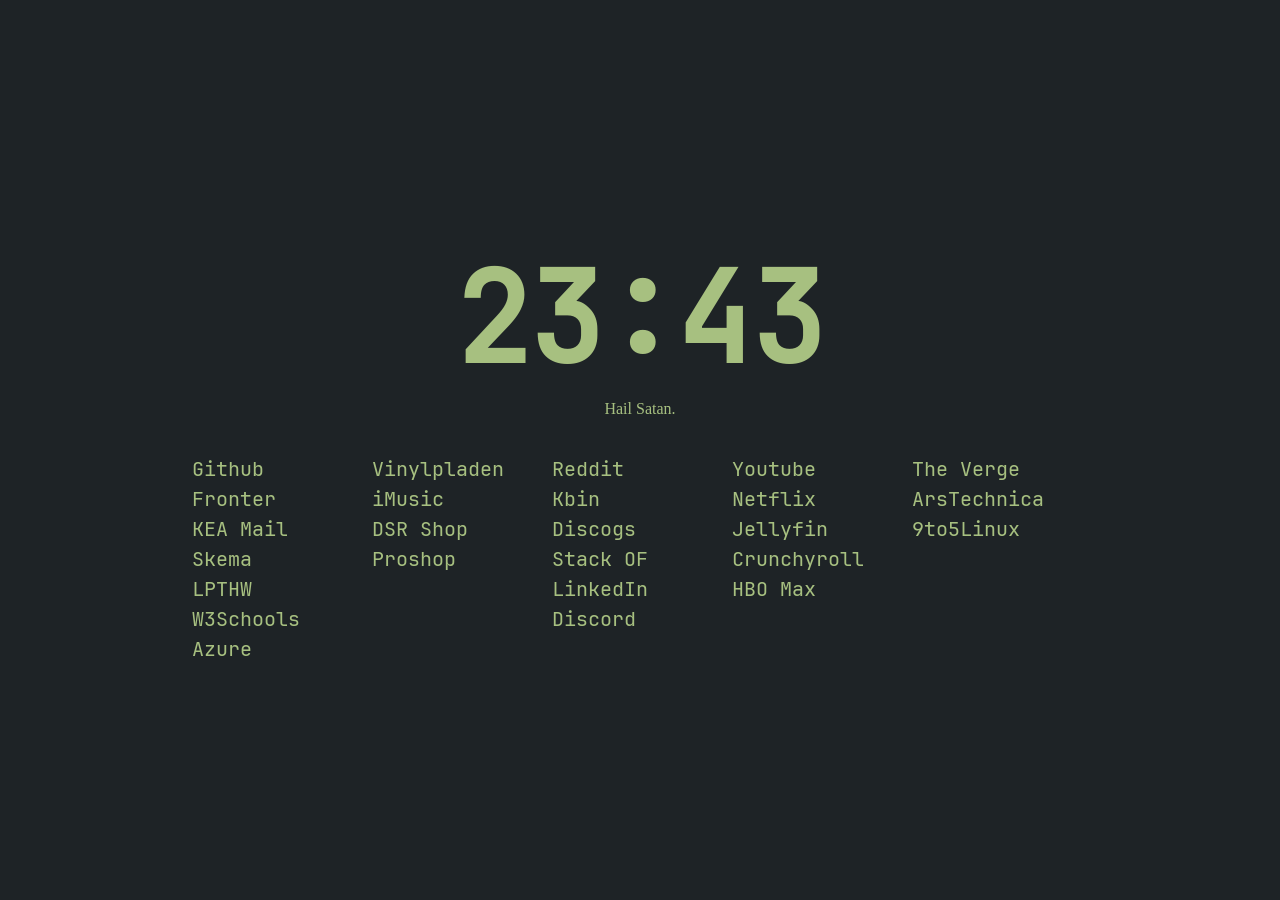
<file: index.html>
<!DOCTYPE html>
<html>
    <head>
        <meta charset="UTF-8">
        <meta name="viewport" content="width=device-width, initial-scale=1.0">
        <title>startpage</title>
        <link rel="stylesheet" type="text/css" href="style.css">
        <script src="time.js"></script>
    </head>

    <body onload="realtimeClock()">
        <div class="time">
            <div id="clock"></div>
        </div>

        <div class="title">Hail Satan.</div>
        <br>
        <br>
        
        <div class="bookmark">
            <div class="category">
                <div class="bookmarks">
                    <li><a href="https://github.com">Github</a></li>
                    <li><a href="https://kea-fronter.itslearning.com">Fronter</a></li>
                    <li><a href="https://outlook.office365.com/mail/">KEA Mail</a></li>
                    <li><a href="https://cloud.timeedit.net/kea/web/stud/ri1f7X4Q6QZZYYQv5Q007130y7Y7.html">Skema</a></li>
                    <li><a href="https://learncodethehardway.com/client/">LPTHW</a></li>
                    <li><a href="https://w3schools.com">W3Schools</a></li>
                    <li><a href="https://portal.azure.com/#home">Azure</a></li>
            </div>
                </div>
            
            <div class="category">
                <div class="bookmarks">
                    <li><a href="https://vinylpladen.dk">Vinylpladen</a></li>
                    <li><a href="https://imusic.dk">iMusic</a></li>
                    <li><a href="https://darknessshallrise.de/dsr-shop/?v=dd65ef9a5579">DSR Shop</a></li>
                    <li><a href="https://proshop.dk">Proshop</a></li>
                </div>
            </div>

            <div class="category">
                <div class="bookmarks">
                    <li><a href="https://reddit.com">Reddit</a></li>
                    <li><a href="https://kbin.social/*/sub/active">Kbin</a></li>
                    <li><a href="https://discogs.com">Discogs</a></li>
                    <li><a href="https://stackoverflow.com">Stack OF</a></li>
                    <li><a href="https://linkedin.com">LinkedIn</a></li>
                    <li><a href="https://discord.com">Discord</a></li>
                </div>
            </div>
            <div class="category">
                <div class="bookmarks">
                    <li><a href="https://youtube.com">Youtube</a></li>
                    <li><a href="https://netflix.com">Netflix</a></li>
                    <li><a href="https://batstream.exmanubis.dk">Jellyfin</a></li>
                    <li><a href="https://crunchyroll.com">Crunchyroll</a></li>
                    <li><a href="https://www.hbomax.com/dk/da">HBO Max</a></li>
                </div>
            </div>
            
            <div class="category">
                <div class="bookmarks">
                    <li><a href="https://theverge.com">The Verge</a></li>
                    <li><a href="https://arstechnica.com">ArsTechnica</a></li>
                    <li><a href="https://9to5linux.com/">9to5Linux</a></li>
                </div>
            </div>

        </div>
    </body>
</html>
</file>
<file: style.css>
/* Fonts */
@font-face {
    font-family: Jetbrains;
    src: url(fonts/JetBrainsMonoNerdFont-Regular.ttf);
}
html {
    background-color: #1e2326;
    color: #a7c080;
    display: flex;
    flex-flow: column;
    justify-content: center;
    align-content: center;
    align-items: center;
    height: 100vh;
    width: 100%;
    margin: 0;
    padding: 0;
}

body {
    background-color: #1e2326;
    color: #a7c080;
    height: 100%;
    width: 100%;
    margin: 0;
    padding: 0;
    display: flex;
    flex-direction: column;
    justify-content: center;
    align-items: center;
}

.time {
    font-family: Jetbrains;
    font-weight: 900;
    text-align: center;
    font-size: 124px;
}

@media (max-width: 768px) {
    .time {
        font-size: 72px;
    }
}

.container {
    display: flex;
    flex-direction: column;
    height: 100%;
    width: 100%;
    justify-content: center;
}

.category {
    display: flex;
    flex-direction: column;
    width: 180px ;
}

.bookmark {
    display: flex;
    justify-content: space-evenly;
}

.bookmarks {
    display: flex;
    flex-direction: column;
    align-items: left;
}

li {
    display: flex;
    list-style-type: none;
    font-family: Jetbrains;
    font-size: 20px;
    padding: 2px;

}

a {
    transition: 0.25s color;
}

a:link {
    text-decoration: none;
    color: #a7c080;
}

a:visited {
    color: #a7c080;
}

a:hover {
    color: #48584e;
}
</file>
